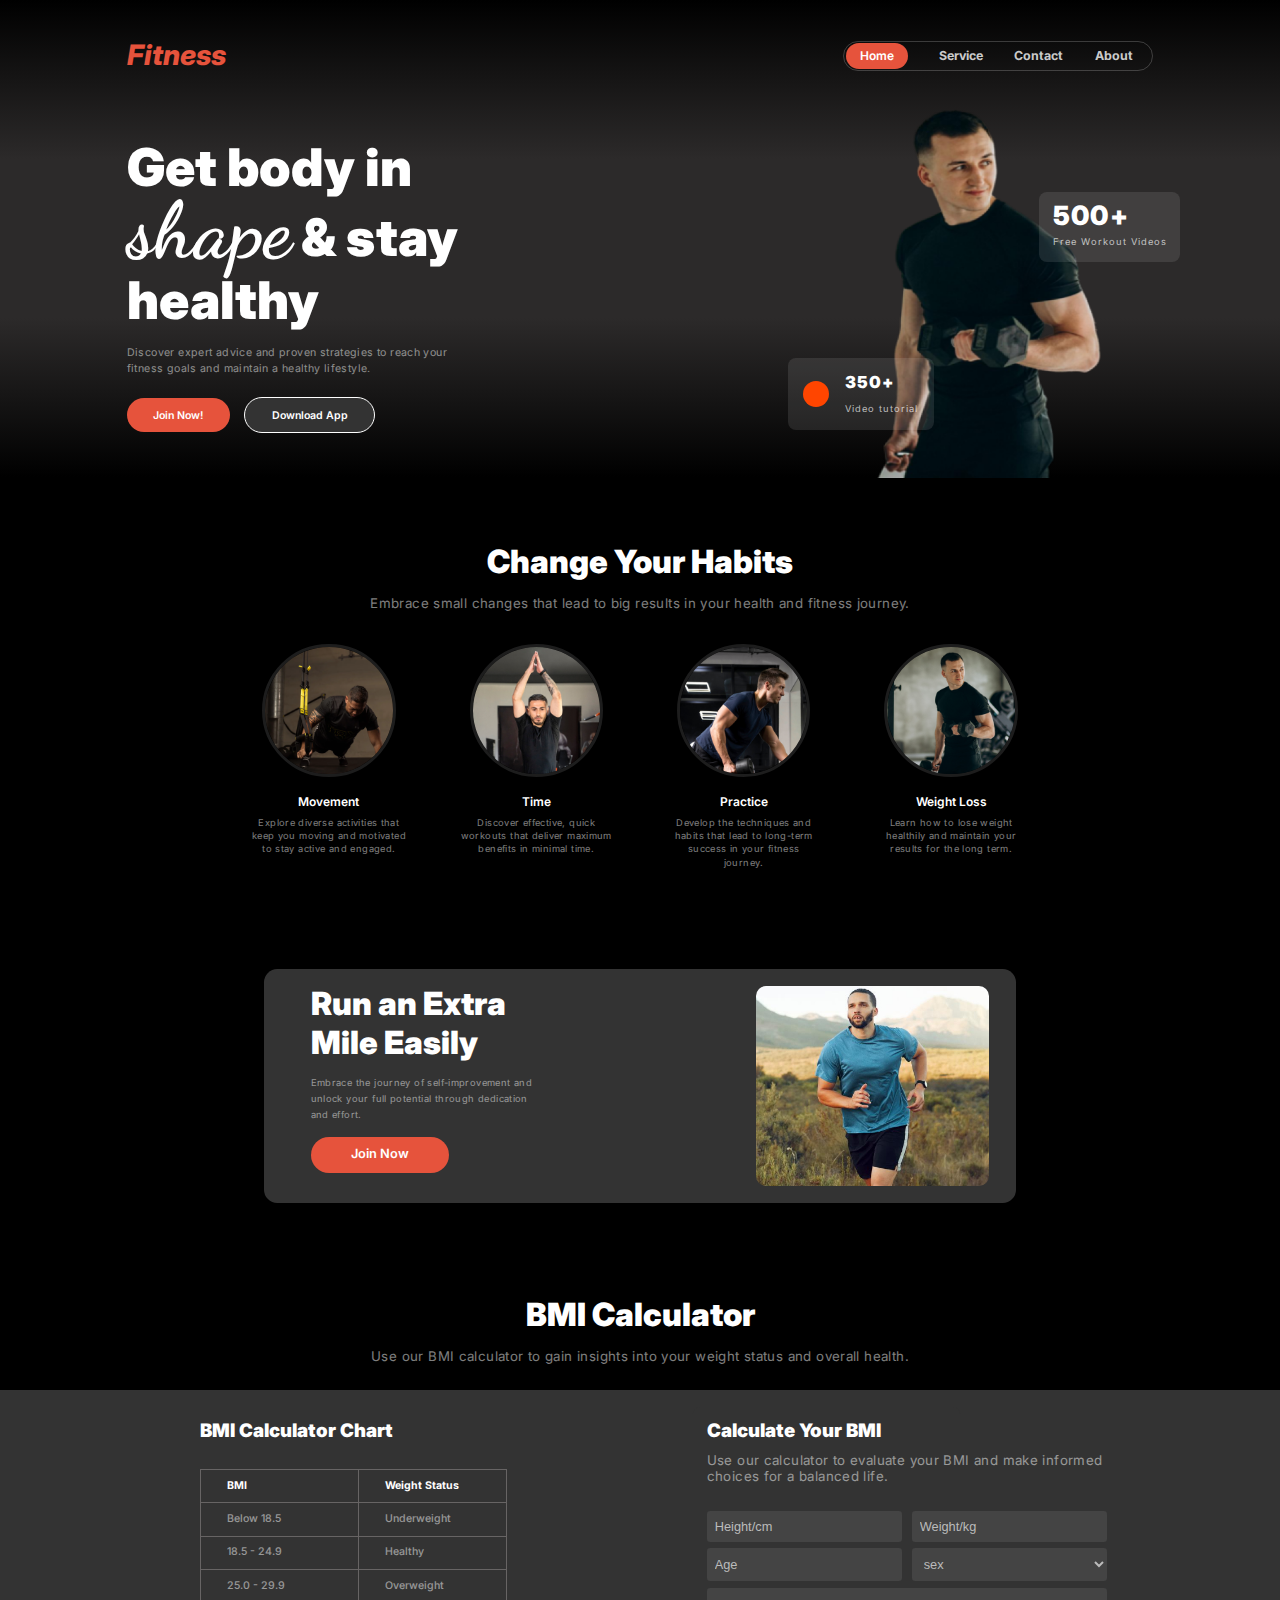
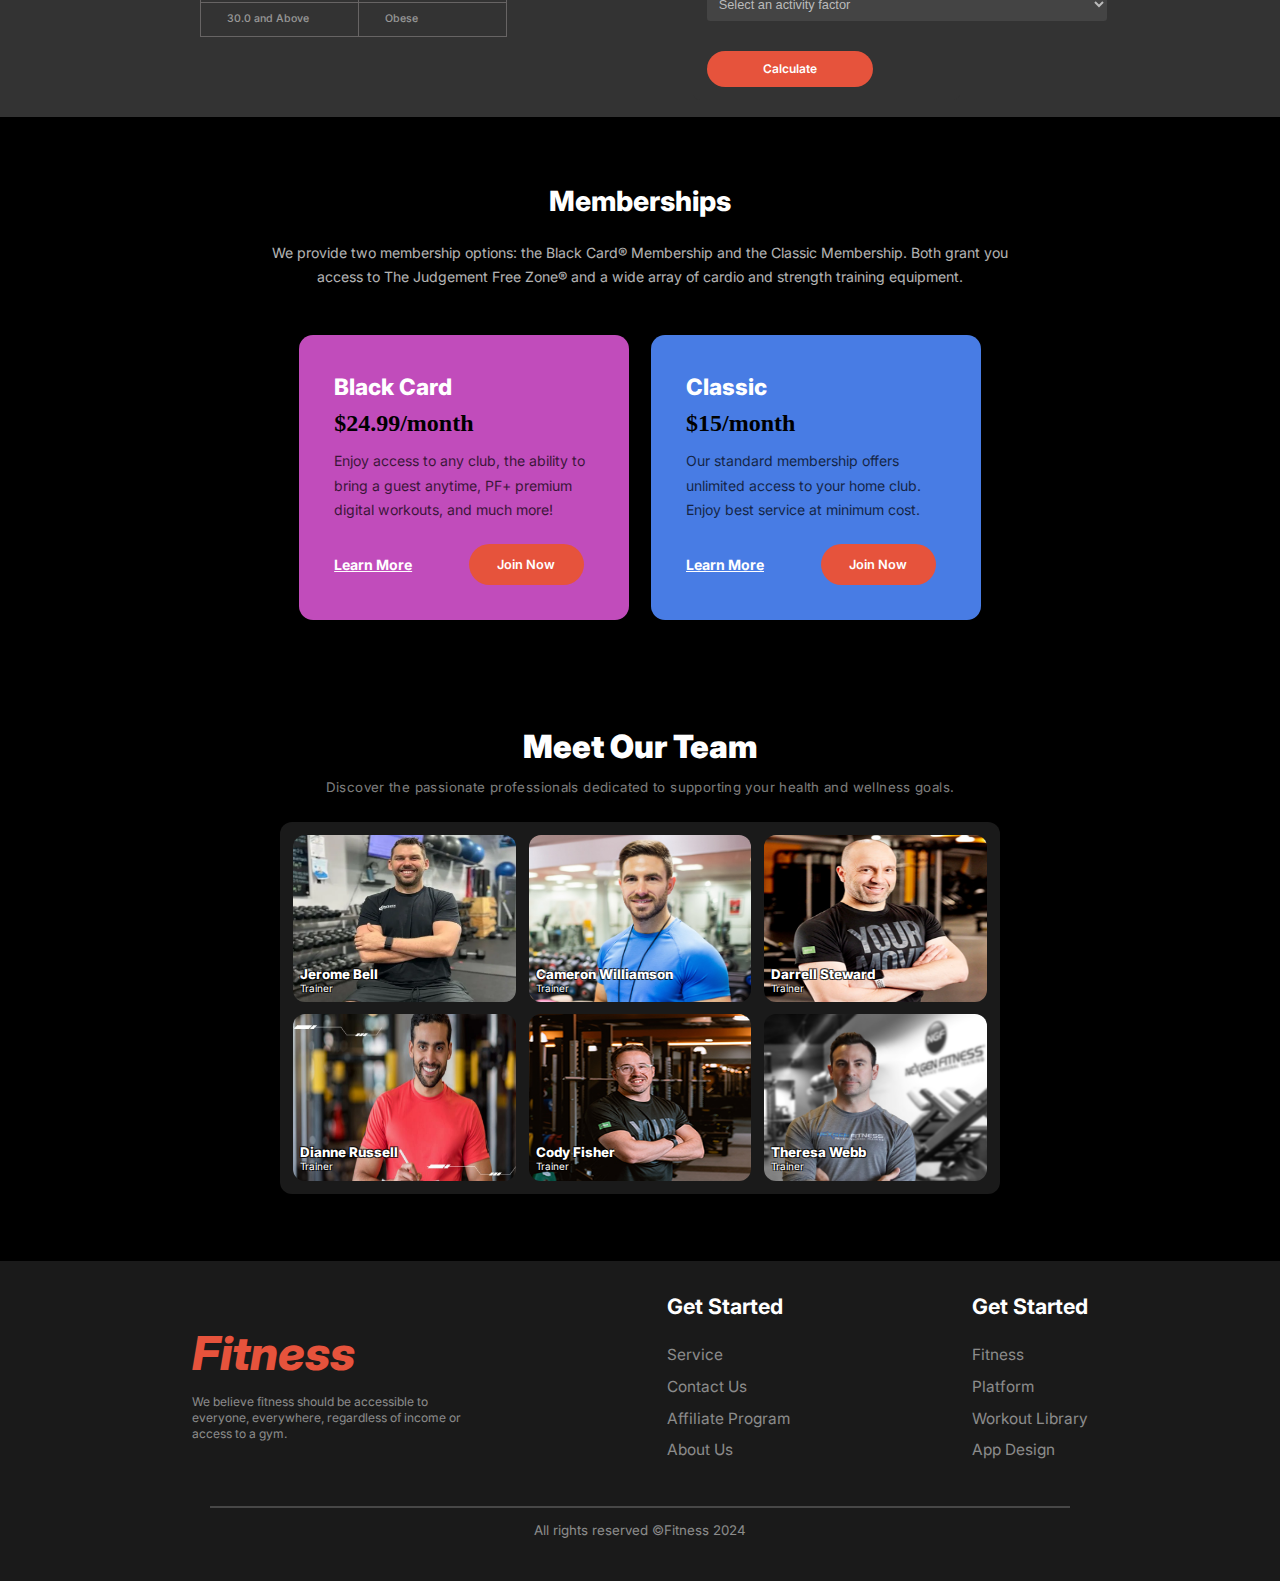
<file: index.html>
<!DOCTYPE html>
<html lang="en">
<head>
    <meta charset="UTF-8">
    <meta name="viewport" content="width=device-width, initial-scale=1.0">
    <title>Fitness Club</title>
    <link rel="stylesheet" href="style.css">
</head>
<header>
    <div class="banner">
        <div class="navigation">
            <div><h2 class="left-nav"><i>Fitness</i></h2></div>
            <div class="right-nav">
                <h3 class="home">Home</h3>
                <h3>Service</h3>
                <h3>Contact</h3>
                <h3>About</h3>
            </div>   
            <div class="hamburger-menu">
                <div class="menubar"></div>
                <div class="menubar"></div>
                <div class="menubar"></div>
                <div class="menubar"></div>
            </div>  
        </div>

        <div class="banner-middle">
            <div class="text-container">
                <h1 class="banner-text">Get body in <br> <span class="highlight">shape</span> & stay <br> healthy</h1>
                <p class="subtext">Discover expert advice and proven strategies to reach your fitness goals and maintain a healthy lifestyle.</p>
                <div class="buttons">
                    <button class="join-button">Join Now!</button>
                    <button class="download-button">Download App</button>
                </div>
            </div>
            <div class="image-container">
                <img class="img" src="images/image.png" alt="a man doing workout">
            </div>
            <div class="video-info">
                <div class="video-badge">500+ <span class="badge0">Free Workout Videos</span></div>
            </div>
            <div class="video-tutorial">
                <div class="circle"></div>
                <div class="tutorial-badge">350+ <span class="badge1">Video tutorial</span></div>
            </div>
        </div>  
    </div>  
</header>
<body>
    <section class="habits">
        <h2 class="section-title">Change Your Habits</h2>
        <h4 class="sub-title">Embrace small changes that lead to big results in your health and fitness journey.</h4>
        <div class="habits-container">
            <div class="habit">
                <img src="images/image 3.png" alt="Movement">
                <h3>Movement</h3>
                <p>Explore diverse activities that keep you moving and motivated to stay active and engaged.</p>
            </div>
            <div class="habit">
                <img src="images/image 2.png" alt="Time">
                <h3>Time</h3>
                <p>Discover effective, quick workouts that deliver maximum benefits in minimal time.</p>
            </div>
            <div class="habit">
                <img src="images/image 4.png" alt="Practice">
                <h3>Practice</h3>
                <p>Develop the techniques and habits that lead to long-term success in your fitness journey.</p>
            </div>
            <div class="habit">
                <img src="images/image 5.png" alt="Weight Loss">
                <h3>Weight Loss</h3>
                <p>Learn how to lose weight healthily and maintain your results for the long term.</p>
            </div>
        </div>
    </section>

    <section class="extra-mile">
        <div class="extra-mile-container">
            <div class="extra-mile-text">
                <h2>Run an Extra Mile Easily</h2>
                <p>Embrace the journey of self-improvement and unlock your full potential through dedication and effort.</p>
                <button class="join-now">Join Now</button>
            </div>
            <div class="extra-mile-image">
                <img src="images/run.jpg" alt="Running">
            </div>
        </div>
    </section>

    <section class="bmi-calculator">
        <h2 class="section-title">BMI Calculator</h2>
        <h4 class="sub-title">Use our BMI calculator to gain insights into your weight status and overall health.</h4>
        <div class="bmi-container">
            <div class="bmi-chart">
                <h2 class="chart-title">BMI Calculator Chart</h2>
                <table>
                    <thead>
                        <tr>
                            <th>BMI</th>
                            <th>Weight Status</th>
                        </tr>
                    </thead>
                    <tbody>
                        <tr>
                            <td class="font-opacity">Below 18.5</td>
                            <td class="font-opacity">Underweight</td>
                        </tr>
                        <tr>
                            <td class="font-opacity">18.5 - 24.9</td>
                            <td class="font-opacity">Healthy</td>
                        </tr>
                        <tr>
                            <td class="font-opacity">25.0 - 29.9</td>
                            <td class="font-opacity">Overweight</td>
                        </tr>
                        <tr>
                            <td class="font-opacity">30.0 and Above</td>
                            <td class="font-opacity">Obese</td>
                        </tr>
                    </tbody>
                </table>
            </div>
            <div class="bmi-calculation">
                <h2 class="chart-title">Calculate Your BMI</h2>
                <h4 class="sub-title">Use our calculator to evaluate your BMI and make informed choices for a balanced life. </h4>
                <form class="form">
                    <div class="height-weight">
                    <input class="input-control" type="text" placeholder="Height/cm" id="height">
                    <input class="input-control" type="text" placeholder="Weight/kg" id="weight">
                    </div>
                    <div class="age-sex">
                    <input class="input-control" type="text" placeholder="Age" id="age">
                    <select class="input-control" id="sex">
                        <option value="" disabled selected>sex</option>
                        <option value="male">Male</option>
                        <option value="female">Female</option>
                    </select>
                    </div>
                    <select class="input-control" id="activity">
                        <option value="" disabled selected>Select an activity factor</option>
                        <option>Low</option>
                        <option>Moderate</option>
                        <option>High</option>
                    </select>
                    <button class="calculate-btn">Calculate</button>
                </form>
            </div>
        </div>
    </section>

    <section>
        <div class="membership">
            <h3 class="membership-title">Memberships</h3>
            <p class="membership-description">We provide two membership options: the Black Card® Membership and the Classic Membership. Both grant you access to The Judgement Free Zone® and a wide array of cardio and strength training equipment.</p>
            
            <div class="box-container">
                <div class="box-1">
                    <h3 class="box-title">Black Card</h3>
                    <h2>$24.99/month</h2>
                    <p class="box-description">Enjoy access to any club, the ability to bring a guest anytime, PF+ premium digital workouts, and much more!</p>
                    <div class="flex">
                        <a class="box-link" href="" target="_blank">Learn More</a>
                        <button class="join-button">Join Now</button></div>
                </div>

                <div class="box-2">
                    <h3 class="box-title">Classic</h3>
                    <h2>$15/month</h2>
                    <p class="box-description">Our standard membership offers unlimited access to your home club. Enjoy best service at minimum cost.</p>
                    <div class="flex">
                    <a class="box-link" href="" target="_blank">Learn More</a>
                    <button class="join-button">Join Now</button></div>
                </div>   
            </div>
        </div>
    </section>

    <section class="team">
        <h2 class="section-title">Meet Our Team</h2>
        <h4 class="sub-title">Discover the passionate professionals dedicated to supporting your health and wellness goals.</h4>
        
        <div class="team-container">

            <div class="upper-sec">
                <div class="team-member">
                    <img src="images/trainer1.png" alt="Jerome Bell">
                    <h3>Jerome Bell</h3>
                    <p>Trainer</p>
                </div>
                <div class="team-member">
                    <img src="images/trainer2.png" alt="Cameron Williamson">
                    <h3>Cameron Williamson</h3>
                    <p>Trainer</p>
                </div>
                <div class="team-member">
                    <img src="images/trainer3.png" alt="Darrell Steward">
                    <h3>Darrell Steward</h3>
                    <p>Trainer</p>
                </div>
            </div>

            <div class="down-sec">
                <div class="team-member">
                    <img src="images/trainer4.png" alt="Dianne Russell">
                    <h3>Dianne Russell</h3>
                    <p>Trainer</p>
                </div>
                <div class="team-member">
                    <img src="images/trainer5.png" alt="Cody Fisher">
                    <h3>Cody Fisher</h3>
                    <p>Trainer</p>
                </div>
                <div class="team-member">
                    <img src="images/trainer6.png" alt="Theresa Webb">
                    <h3>Theresa Webb</h3>
                    <p>Trainer</p>
                </div>
            </div>
        </div>
    </section>
    
</body>
<footer>
    <div class="footer-container">
        <div class="footer-left">
            <h2 class="footer-title-name"><i>Fitness</i></h2>
            <p>We believe fitness should be accessible to everyone, everywhere, regardless of income or access to a gym.</p>
        </div>
        <div class="footer-middle">
            <div class="footer-links">
                <h3>Get Started</h3>
                <ul>
                    <li>Service</li>
                    <li>Contact Us</li>
                    <li>Affiliate Program</li>
                    <li>About Us</li>
                </ul>
            </div>
        </div>    
        <div class="footer-right">   
            <div class="footer-links">
                <h3>Get Started</h3>
                <ul>
                    <li>Fitness</li>
                    <li>Platform</li>
                    <li>Workout Library</li>
                    <li>App Design</li>
                </ul>
            </div>
        </div>
    </div>
    <hr class="line">
    <p class="footer-note">All rights reserved ©Fitness 2024</p>

</footer>
</html>
</file>
<file: style.css>
@import url('https://fonts.googleapis.com/css2?family=Dancing+Script:wght@400..700&display=swap');
@import url('https://fonts.googleapis.com/css2?family=Inter:ital,opsz,wght@0,14..32,100..900;1,14..32,100..900&display=swap');

* {
    margin: 0;
    padding: 0;
    box-sizing: border-box;
}

body {
    margin: 0;
    background-color: #000; 
}

.banner {
    height: 37.24vw;
    background: linear-gradient(180deg, rgb(0, 0, 0), rgb(44, 42, 42), rgb(44, 42, 42), rgb(0, 0, 0) 100%);
    display: flex;
    flex-direction: column;
    justify-content: space-between;
}

.navigation {
    display: flex;
    justify-content: space-between;
    align-items: center;
    margin-top: 3.05vw;
}

.left-nav {
    margin-left: 9.9vw;
    color: rgb(230, 83, 60);
    font-family: Inter, sans-serif;
    font-size: 2.2vw;
    font-weight: 800;
    line-height: 120%;
    text-align: left;
}

.right-nav {
    display: flex;
    gap: 2.45vw;
    margin-right: 9.9vw;
    width: 24.27vw;
    height: 2.40vw;
    justify-content: flex-start;
    align-items: center;
    padding: 0.21vw;
    border: 0.05vw solid rgba(255, 255, 255, 0.2);
    border-radius: 2.03vw;
    color: rgba(255, 255, 255, 0.8);
    font-family: Inter;
    font-size: 0.83vw;
    font-weight: 400;
    line-height: 120%;
    text-align: left;
}

.home {
    border-radius: 2.40vw;
    background: rgb(230, 83, 60);
    width: 4.79vw;
    height: 1.98vw;
    display: flex;
    justify-content: center;
    align-items: center;
    padding: 0.83vw 1.04vw;
    color: #fff;
    font-family: Inter;
    font-size: 0.94vw;
    font-weight: 600;
    text-align: center;
}

.hamburger-menu {
    display: none;
    cursor: pointer;
    flex-direction: column;
    align-items: flex-end;
    margin-right: 10vw;
}

.menubar {
    width: 4vw;
    height: 0.5vw;
    background-color: rgb(255, 255, 255);
    margin: 0.35vw 0;
}

.banner-middle {
    display: flex;
    justify-content: space-between;
    margin-right: 11.14vw;
}

.text-container {
    margin-left: 9.9vw;
    margin-top: 5.00vw;
}

.banner-text {
    color: rgb(255, 255, 255);
    font-family: Inter, sans-serif;
    font-size: 4.06vw;
    font-weight: 900;
    line-height: 120%;
    text-align: left;
}

.highlight {
    font-family: "Dancing Script", cursive;
    font-size: 6.25vw;
}

.subtext {
    margin-top: 1.04vw;
    color: rgba(255, 255, 255, 0.5);
    font-family: Inter;
    font-size: 0.83vw;
    font-weight: 400;
    line-height: 1.25vw;
    letter-spacing: 0.03vw;
    text-align: left;
    width: 27.08vw;
}

.buttons {
    margin-top: 1.56vw;
}

.join-button {
    border-radius: 2.19vw;
    background: rgb(230, 83, 60);
    color: white;
    border: 0;
    padding: 0.83vw 2.08vw;
    font-family: Inter;
    font-size: 0.83vw;
    font-weight: 600;
    cursor: pointer;
    margin-right: 0.78vw;
}

.download-button {
    border-radius: 2.19vw;
    border: 0.05vw solid rgb(255, 255, 255);
    color: white;
    padding: 0.83vw 2.08vw;
    font-family: Inter;
    font-size: 0.83vw;
    font-weight: 600;
    cursor: pointer;
    margin-right: 0.78vw;
}

.download-button {
    background-color: #333;
}

.image-container {
    position: relative;
    margin-top: 1.67vw;
}

.img {
    width: 19vw;
    height: 30vw;
    margin-right: 1.67vw;
}

.video-info {
    position: absolute;
    top: 15vw; 
    right: 7.8vw;
}

.video-badge{
    background: rgba(255, 255, 255, 0.1);
    border-radius: 0.625vw;
    color: rgb(255, 255, 255);
    font-family: Inter;
    font-size: 2.08vw;
    font-weight: 900;
    line-height: 2.08vw;
    letter-spacing: 0.1vw;
    text-align: left;
    padding: 0.8vw 1.05vw;
}

.video-tutorial{
    position: absolute;
    top: 28vw; 
    right: 27vw;
    background: rgba(255, 255, 255, 0.1);
    border-radius: 0.625vw;
    display: flex;
    align-items: center;
    justify-content: space-evenly;
}

.circle{
    background-color: orangered;
    border-radius: 2.1vw;
    height: 2.1vw;
    width: 2.1vw;
    margin-left: 1.1vw;
}


.tutorial-badge{
    
    color: rgb(255, 255, 255);
    font-family: Inter;
    font-size: 1.3vw;
    font-weight: 900;
    line-height: 2.08vw;
    letter-spacing: 1px;
    text-align: left;
    padding: 0.83vw 1.25vw;
}

.badge0, .badge1{
    color: rgba(255, 255, 255, 0.65);
    font-family: Inter;
    font-weight: 400;
    line-height: 20px;
    letter-spacing: 1px;
    text-align: left;
    margin-top: 0.26vw;
}

.video-badge span{
    display: block;
    font-size: 0.73vw;
    color: rgba(255, 255, 255, 0.7);
}

.tutorial-badge span{
    display: block;
    font-size: 0.73vw;
    color: rgba(255, 255, 255, 0.7);
}

.habits {
    background-color: #000;
    text-align: center;
    margin-top: 5.21vw;
}

.section-title {
    margin-bottom: 1.04vw;
    color: rgb(255, 255, 255);
    font-family: Inter;
    font-size: 2.50vw;
    font-weight: 900;
    line-height: 120%;
    letter-spacing: 0%;
}

.sub-title {
    color: rgba(255, 255, 255, 0.5);
    font-family: Inter;
    font-size: 1.04vw;
    font-weight: 400;
    line-height: 1.25vw;
    letter-spacing: 0.03vw;
    text-align: center;
    margin-bottom: 2.08vw;
}

.habits-container {
    display: flex;
    justify-content: center;
    gap: 3.13vw;
    flex-wrap: wrap;
}

.habit {
    padding: 0.5vw;
    text-align: center;
}

.habit img {
    width: 10.42vw;
    height: 10.42vw;
    border-radius: 50%;
    object-fit: cover;
    margin-bottom: 1.04vw;
    border: 0.26vw solid #1d1d1d;
}

.habit h3 {
    color: rgb(255, 255, 255);
    font-family: Inter;
    font-size: 0.94vw;
    font-weight: 600;
    line-height: 120%;
    letter-spacing: 0%;
    margin-bottom: 0.52vw;
}

.habit p {
    color: rgba(255, 255, 255, 0.5);
    font-family: Inter;
    font-size: 0.73vw;
    font-weight: 400;
    line-height: 1.04vw;
    letter-spacing: 0.03vw;
    text-align: center;
    width: 12.08vw;
}

.extra-mile {
    background-color: #000000;
    color: #fff;
    padding: 2.08vw 1.04vw;
    text-align: center;
    margin-top: 5.21vw;
}

.extra-mile-container {
    background-color: #333;
    border-radius: 1.04vw;
    width: 60%;
    padding: 1.30vw 2.08vw;
    display: flex;
    align-items: center;
    justify-content: space-between;
    margin: 0 auto;
}

.extra-mile-text {
    color: #ffffff;
    margin-bottom: 1.04vw;
    line-height: 1.5;
    width: 17.71vw;
    margin-left: 1.56vw;
}

.extra-mile-text h2 {
    color: rgb(255, 255, 255);
    font-family: Inter;
    font-size: 2.50vw;
    font-weight: 900;
    line-height: 120%;
    letter-spacing: 0%;
    text-align: left;
    margin-bottom: 1.04vw;
}

.extra-mile-text p {
    color: rgba(255, 255, 255, 0.5);
    font-family: Inter;
    font-size: 0.73vw;
    font-weight: 400;
    line-height: 1.25vw;
    letter-spacing: 0.03vw;
    text-align: left;
    margin-bottom: 1.04vw;
}

.extra-mile-text .join-now {
    background: rgb(230, 83, 60);
    color: #fff;
    padding: 0.83vw 3.13vw;
    border: none;
    cursor: pointer;
    border-radius: 2.08vw;
    transition: background-color 0.3s;
    font-size: 1vw;
    font-family: Inter;
    font-weight: 600;
    line-height: 1.15vw;
    display: flex;
}

.extra-mile-text .join-now:hover {
    background-color: #211b1a;
}

.extra-mile-image {
    width: 18.23vw;
    height: 15.62vw;
    overflow: hidden;
    border-radius: 0.78vw;
    display: flex;
    justify-content: end;
    align-items: start;
}

.extra-mile-image img {
    width: 36.72vw;
    object-fit: cover;
    transform: scale(1.8);
}

.bmi-calculator {
    background-color: #000;
    text-align: center;
}

.bmi-calculator .section-title {
    margin-top: 5.21vw;
}

.bmi-container {
    background-color: #333;
    width: 100%;
    padding: 1.30vw 2.08vw;
    display: flex;
    justify-content: space-evenly;
    align-items: flex-start;
    gap: 1.04vw;
    flex-wrap: wrap;
}

.chart-title {
    color: rgb(255, 255, 255);
    font-family: Inter;
    font-size: 1.46vw;
    font-weight: 900;
    line-height: 120%;
    letter-spacing: 0%;
    text-align: left;
    margin-bottom: 2.08vw;
}

.bmi-chart {
    background-color: #333;
    padding: 1.04vw;
    width: 100%;
    max-width: 26.04vw;
    color: rgb(255, 255, 255);
    font-family: Inter;
    font-size: 0.83vw;
    font-weight: 500;
    line-height: 120%;
    letter-spacing: 0%;
    text-align: left;
}

.font-opacity {
    color: rgb(255, 255, 255, 0.5);
    font-family: Inter;
    font-size: 0.83vw;
    font-weight: 500;
    line-height: 120%;
}

thead tr, tbody tr {
    height: 2.60vw;
}

.bmi-chart table {
    width: 100%;
    border-collapse: collapse;
    color: #fff;
}

.bmi-chart th,
.bmi-chart td {
    border: 0.1vw solid #676464;
    padding: 0.52vw;
    text-align: left;
    padding-left: 2vw;
}

.bmi-calculation {
    background-color: #333;
    padding: 1.04vw;
    border-radius: 0.52vw;
    width: 20.83vw;
    margin-right: 10.42vw;
}

.form {
    width: 31.25vw;
}

.input-control {
    font-size: 1vw;
}

.bmi-calculation .chart-title {
    margin-bottom: 0.73vw;
}

.bmi-calculation .sub-title {
    text-align: left;
    width: 31.25vw;
}

.height-weight {
    display: flex;
    gap: 0.78vw;
}

.age-sex {
    display: flex;
    gap: 0.78vw;
}

.bmi-calculation input,
.bmi-calculation select {
    width: 100%;
    padding: 0.63vw 0.63vw;
    margin-bottom: 0.52vw;
    border: none;
    border-radius: 0.26vw;
    background-color: #444;
}

.calculate-btn {
    background: rgb(230, 83, 60);
    border: 0;
    color: #fff;
    cursor: pointer;
    padding: 0.83vw 2.08vw;
    border-radius: 2.19vw;
    display: flex;
    justify-content: center;
    color: rgb(255, 255, 255);
    font-family: Inter;
    font-size: 0.94vw;
    font-weight: 600;
    line-height: 1.15vw;
    margin-top: 1.82vw;
    width: 13.02vw;
}

.bmi-calculation input::placeholder {
    color: #bbb;
}

.bmi-calculation select {
    background-color: #444;
    color: #bbb;
}

.membership {
    display: flex;
    flex-direction: column;
    justify-content: flex-start;
    align-items: center;
    padding: 0;
}

.membership-title {
    color: rgb(255, 255, 255);
    font-family: Inter;
    font-size: 2.19vw;
    font-weight: 800;
    line-height: 2.71vw;
    text-align: center;
    margin-bottom: 1.77vw;
    margin-top: 5.21vw;
}

.membership-description {
    color: rgb(255, 255, 255);
    font-family: Inter;
    font-size: 1.10vw;
    font-weight: 400;
    line-height: 1.88vw;
    text-align: center;
    width: 60.86vw;
    opacity: 0.7;
    margin-bottom: 3.57vw;
}

.box-container {
    display: flex;
    gap: 1.77vw;
    margin-bottom: 7.93vw;
}

.box-1 {
    border-radius: 1.10vw;
    background: rgb(193, 76, 187);
    padding: 2.71vw;
}

.box-2 {
    border-radius: 1.10vw;
    background: rgb(72, 124, 228);
    padding: 2.71vw;
}

.flex {
    display: flex;
    justify-content: space-between;
    align-items: center;
}

.box-title {
    color: rgb(255, 255, 255);
    font-family: Inter;
    font-size: 1.77vw;
    font-weight: 800;
    line-height: 2.60vw;
    text-align: left;
    margin-bottom: 0.54vw;
}

.box-description {
    color: rgb(0, 0, 0);
    font-family: Inter;
    font-size: 1.10vw;
    font-weight: 400;
    line-height: 1.88vw;
    text-align: left;
    opacity: 0.7;
    width: 20.29vw;
    margin-bottom: 1.77vw;
    margin-top: 1vw;
    margin-left: 0.01vw;
}

.box-link {
    color: rgb(255, 255, 255);
    font-family: Inter;
    font-size: 1.10vw;
    font-weight: 700;
    line-height: 1.40vw;
    text-align: left;
    text-decoration-line: underline;
}

.flex .join-button {
    padding: 1vw 1.8vw;
    font-size: 1vw;
    width: 9vw;
}

.team .section-title {
    text-align: center;
    margin-top: 0.52vw;
}

.team-container {
    border-radius: 0.94vw;
    background: rgba(255, 255, 255, 0.1);
    width: 56.25vw;
    margin: 0 auto;
    padding: 1.04vw;
    padding-bottom: 1.67vw;
    margin-bottom: 5.21vw;
}

.upper-sec {
    display: flex;
    justify-content: center;
    align-items: center;
    gap: 1.04vw;
    margin-bottom: 1.56vw;
}

.down-sec {
    display: flex;
    justify-content: center;
    align-items: center;
    gap: 1.04vw;
}

.team-member img {
    width: 17.36vw;
    height: 13.02vw;
    border-radius: 0.94vw;
}

.team-member h3 {
    margin-top: -3.13vw;
    margin-left: 0.52vw;
    color: rgb(255, 255, 255);
    font-family: Inter;
    font-size: 1.04vw;
    font-weight: 800;
    text-shadow:
        0.05vw 0.05vw 0 rgba(0, 0, 0, 0.7),
        -0.05vw -0.05vw 0 rgba(0, 0, 0, 0.7),
        0.05vw -0.05vw 0 rgba(0, 0, 0, 0.7),
        -0.05vw 0.05vw 0 rgba(0, 0, 0, 0.7);
}

.team-member p {
    margin-left: 0.52vw;
    color: rgb(255, 255, 255);
    font-family: Inter;
    font-size: 0.78vw;
    font-weight: 400;
    text-shadow:
        0.05vw 0.05vw 0 rgba(0, 0, 0, 0.7),
        -0.05vw -0.05vw 0 rgba(0, 0, 0, 0.7),
        0.05vw -0.05vw 0 rgba(0, 0, 0, 0.7),
        -0.05vw 0.05vw 0 rgba(0, 0, 0, 0.7);
}

footer {
    background: rgba(255, 255, 255, 0.1);
    padding: 0.78vw;
    padding-top: 2.60vw;
}

.footer-container {
    display: flex;
    justify-content: space-evenly;
    align-items: center;
}

.footer-left h2 {
    color: rgb(230, 83, 60);
    font-family: Inter, sans-serif;
    font-size: 3.65vw;
    font-weight: 800;
    line-height: 120%;
    margin-bottom: 1.04vw;
}

.footer-left p {
    color: rgba(255, 255, 255, 0.5);
    font-family: Inter;
    font-size: 0.94vw;
    font-weight: 400;
    line-height: 1.25vw;
    width: 22.92vw;
}

.footer-links h3 {
    margin-bottom: 0.52vw;
    color: rgb(255, 255, 255);
    font-family: Inter;
    font-size: 1.67vw;
    font-weight: 700;
    line-height: 120%;
    text-align: left;
    margin-bottom: 2.08vw;
}

.footer-links ul {
    list-style: none;
    padding-left: 0;
    color: rgba(255, 255, 255, 0.5);
    font-family: Inter;
    font-size: 1.20vw;
    font-weight: 400;
    line-height: 120%;
}

.footer-links ul li {
    margin-bottom: 1.04vw;
}

.footer-note {
    margin-top: 1.04vw;
    color: rgba(255, 255, 255, 0.5);
    font-family: Inter;
    font-size: 1.04vw;
    font-weight: 400;
    line-height: 1.25vw;
    text-align: center;
    margin-bottom: 2.60vw;
}

.line {
    margin: 1.04vw 15.62vw;
    margin-top: 2.60vw;
    border: 0.10vw solid rgba(255, 255, 255, 0.2);
}

@media (max-width: 576px) {

    .hamburger-menu {
        display: flex;
    }
    
    .right-nav, .home {
        display: none;
    }
    
    .banner {
        height: 177.78vw;
        width: 100vw;
        display: flex;
        flex-direction: column;
        justify-content: start;
    }
    
    .navigation {
        margin-top: 9.03vw;
    }
    
    .left-nav {
        margin-left: 7vw;
        font-size: 6.25vw;
    }
    
    .right-nav {
        display: none;
    }
    
    .home {
        display: none;
    }
    
    .banner-middle {
        display: flex;
        flex-direction: column;
    }
    
    .text-container {
        margin-left: 7vw;
        margin-top: 10vw;
    }
    
    .banner-text {
        font-size: 10vw;
        width: 75vw;
    }
    
    .highlight {
        font-size: 14vw;
    }
    
    .subtext {
        width: 75vw;
        margin-top: 5vw;
        margin-left: 0.1vw;
        font-size: 3.5vw;
        line-height: 5.8vw;
    }
    
    .buttons {
        margin-top: 6vw;
        display: flex;
    }
    
    .join-button {
        margin-right: 5vw;
        width: 33vw;
        padding: 3vw 6vw ;
        border-radius: 6vw;
        font-size: 3.8vw;
    }
    
    .download-button {
        width: 40vw;
        border-radius: 6vw;
        font-size: 3.8vw;
        padding: 3vw 6vw ;
    }
    
    .image-container {
        display: flex;
        justify-content: start;
        align-items: start;
        height: 120vw;
        overflow: hidden;
        margin-top: 10vw;
    }
    
    .img {
        margin-left: 6.5vw;
        width: 85vw;
        height: 145vw;
    }
    
    .video-info {
        position: absolute;
        top: 130vw;
        right: 12vw;
    }
    
    .video-badge {
        font-size: 7vw;
        border-radius: 3vw;
        line-height: 7vw;
        letter-spacing: 1vw;
        padding: 3vw 3vw;
    }
    
    .video-tutorial {
        position: absolute;
        top: 180vw;
        right: 60vw;
        border-radius: 3vw;
    }
    
    .circle {
        border-radius: 3.47vw;
        height: 6.94vw;
        width: 6.94vw;
        margin-left: 3.13vw;
    }
    
    .tutorial-badge {
        font-size: 4vw;
        line-height: 7vw;
        letter-spacing: 0.6vw;
        line-height: 5vw;
        padding: 2.5vw 2.5vw;
    }
    
    .video-badge span {
        font-size: 2.3vw;
    }
    
    .tutorial-badge span {
        font-size: 2.3vw;
    }
    
    .habits {
        margin-top: 70vw;
    }
    
    .habits .section-title {
        margin-bottom: 2.5vw;
        font-size: 6vw;
    }
    
    .sub-title {
        font-size: 3vw;
        width: 70vw;
        line-height: 4vw;
        margin: 0 auto;
    }
    
    .habits-container {
        display: flex;
        flex-direction: column;
        gap: 8vw;
        margin-top: 4vw;
    }
    
    .habit img {
        width: 38vw;
        height: 38vw;
        margin-bottom: 4vw;
        border: 1vw solid #343333;
    }
    
    .habit h3 {
        font-size: 4vw;
        margin-bottom: 2vw;
    }
    
    .habit p {
        font-size: 2.5vw;
        line-height: 3.5vw;
        margin: 0 auto;
        width: 58vw;
    }
    
    .extra-mile {
        margin-top: 15vw;
    }
    
    .extra-mile-container {
        width: 70vw;
        display: flex;
        flex-direction: column;
        justify-content: center;
        align-items: center;
        padding: 6vw 0.2vw;
        border-radius: 6vw;
        
    }
    
    .extra-mile-text {
        margin-bottom: 6vw;
        width: 48.61vw;
        margin-left: 0.1vw;
    }
    
    .extra-mile-text h2 {
        font-size: 7vw;
        margin-bottom: 3vw;
    }
    
    .extra-mile-text p {
        font-size: 3vw;
        line-height: 4vw;
        width: 55vw;
        margin-bottom: 5vw;
        margin-left: 0.1vw;
    }
    
    .extra-mile-text .join-now {
        font-size: 3.13vw;
        width: 40vw;
        padding: 4vw;
        border-radius: 6vw;
        justify-content: center;
        align-items: center;
        margin-left: 5.21vw;
    }
    
    .extra-mile-image {
        width: 49.79vw;
        height: 29.44vw;
        border-radius: 4vw;
    }
    
    .extra-mile-image img {
        width: 100%;
        transform: scale(1.5);
    }
    
    .bmi-calculator .section-title {
        margin-top: 10vw;
        font-size: 7vw;
        margin-bottom: 3vw;
    }
    
    .bmi-calculator .sub-title {
        font-size: 2.8vw;
        width: 70vw;
        margin: 0 auto;
        margin-bottom: 4vw;
    }
    
    .bmi-container {
        flex-direction: column;
        padding: 0.5vw 6vw;
    }
    
    .chart-title {
        font-size: 3.33vw;
        margin-top: 5vw;
        margin-left: 0.6vw;
    }
    
    .bmi-chart {
        max-width: 70vw;
        font-size: 2.5vw;
    }
    
    .font-opacity {
        font-size: 2.5vw;
    }
    
    thead tr, tbody tr {
        height: 6vw;
    }
    
    .bmi-chart table {
        width: 90%;
    }
    
    .bmi-calculation {
        width: 85vw;
        margin-right: 3.47vw;
    }
    
    .form {
        width: 85vw;
    }
    
    .input-control {
        font-size: 3vw;
    }
    
    .bmi-calculation .chart-title {
        margin-bottom: 2vw;
        margin-left: 0.87vw;
    }
    
    .bmi-calculation .sub-title {
        margin-left: 0.6vw;
        width: 70vw;
    }
    
    .height-weight {
        display: flex;
        gap: 2vw;
    }
    
    .age-sex {
        display: flex;
        gap: 2vw;
    }
    
    .bmi-calculation input,
    .bmi-calculation select {
        margin-bottom: 2vw;
    }
    
    .calculate-btn {
        font-size: 3vw;
        padding: 4vw;
        border-radius: 5vw;
        margin-top: 2.5vw;
        width: 38.33vw;
        margin-bottom: 4vw;
    }
    
    .membership-title {
        margin-top: 10vw;
        font-size: 7vw;
    }
    
    .membership-description {
        font-size: 3vw;
        margin-top: 3.5vw;
        line-height: 4vw;
        width: 80vw;
        margin-bottom: 5vw;
    }

    .box-title {
        font-size: 2vw;
        line-height: 2.60vw;
        margin-bottom: 2vw;
    }
    
    .box-container {
        display: flex;
        flex-direction: column;
        gap: 2vw;
    }
    
    .box-description {
        font-size: 2vw;
        line-height: 1.94vw;
        width: 30vw;
        margin-top: 1.5vw;
        margin-left: 0.1vw;
    }
    
    .box-link {
        font-size: 1.94vw;
    }
    
    .box-title {
        font-size: 3.33vw;
    }
    
    .flex .join-button {
        padding: 1.39vw 2.78vw;
        font-size: 2.22vw;
        width: 18.06vw;
    }
    
    .flex {
        gap: 5vw;
    }

    .team .section-title {
        margin-top: 12vw;
        font-size: 7vw;
    }
    
    .team .sub-title {
        width: 80vw;
        font-size: 2.5vw;
        margin: 0 auto;
        margin-bottom: 3.47vw;
    }
    
    .team-container {
        width: 60vw;
        display: flex;
        flex-direction: column;
        gap: 8vw;
        border-radius: 2vw;
        margin-bottom: 10vw;
        padding-bottom: 11.5vw;
        padding-top: 4vw;
    }
    
    .upper-sec {
        display: flex;
        flex-direction: column;
        gap: 10vw;
        margin-bottom: 2vw;
    }
    
    .down-sec {
        display: flex;
        flex-direction: column;
        gap: 10vw;
    }
    
    .team-member img {
        width: 52.08vw;
        height: 43.40vw;
        border-radius: 2.78vw;
    }
    
    .team-member h3 {
        margin-top: -13.89vw;
        margin-left: 1.74vw;
        font-size: 2.42vw;
    }
    
    .team-member p {
        margin-left: 1.7vw;
        font-size: 2vw;
    }
    
    footer {
        width: 100vw;
        padding-top: 8vw;
        
    }
    
    .footer-container {
        display: flex;
        flex-direction: column;
        align-items: flex-start;
        margin-left: 18vw;
        gap: 4vw;
    }
    
    .footer-left {
        margin-bottom: 3.47vw;
    }
    
    .footer-left h2 {
        font-size: 5.21vw;
        margin: 0 auto;
    }
    
    .footer-left p {
        font-size: 2.78vw;
        line-height: 4vw;
        width: 60vw;
        margin: 0 auto;
        margin-top: 2vw;
    }
    
    .footer-links h3 {
        font-size: 4vw;
    }
    
    .footer-links ul {
        font-size: 3vw;
    }
    
    .footer-note {
        margin-top: 2.78vw;
        font-size: 2.78vw;
        margin-bottom: 8vw;
    }
    
    .line {
        margin: 3vw 17vw;
        margin-top: 5.21vw;
    }
}
</file>
